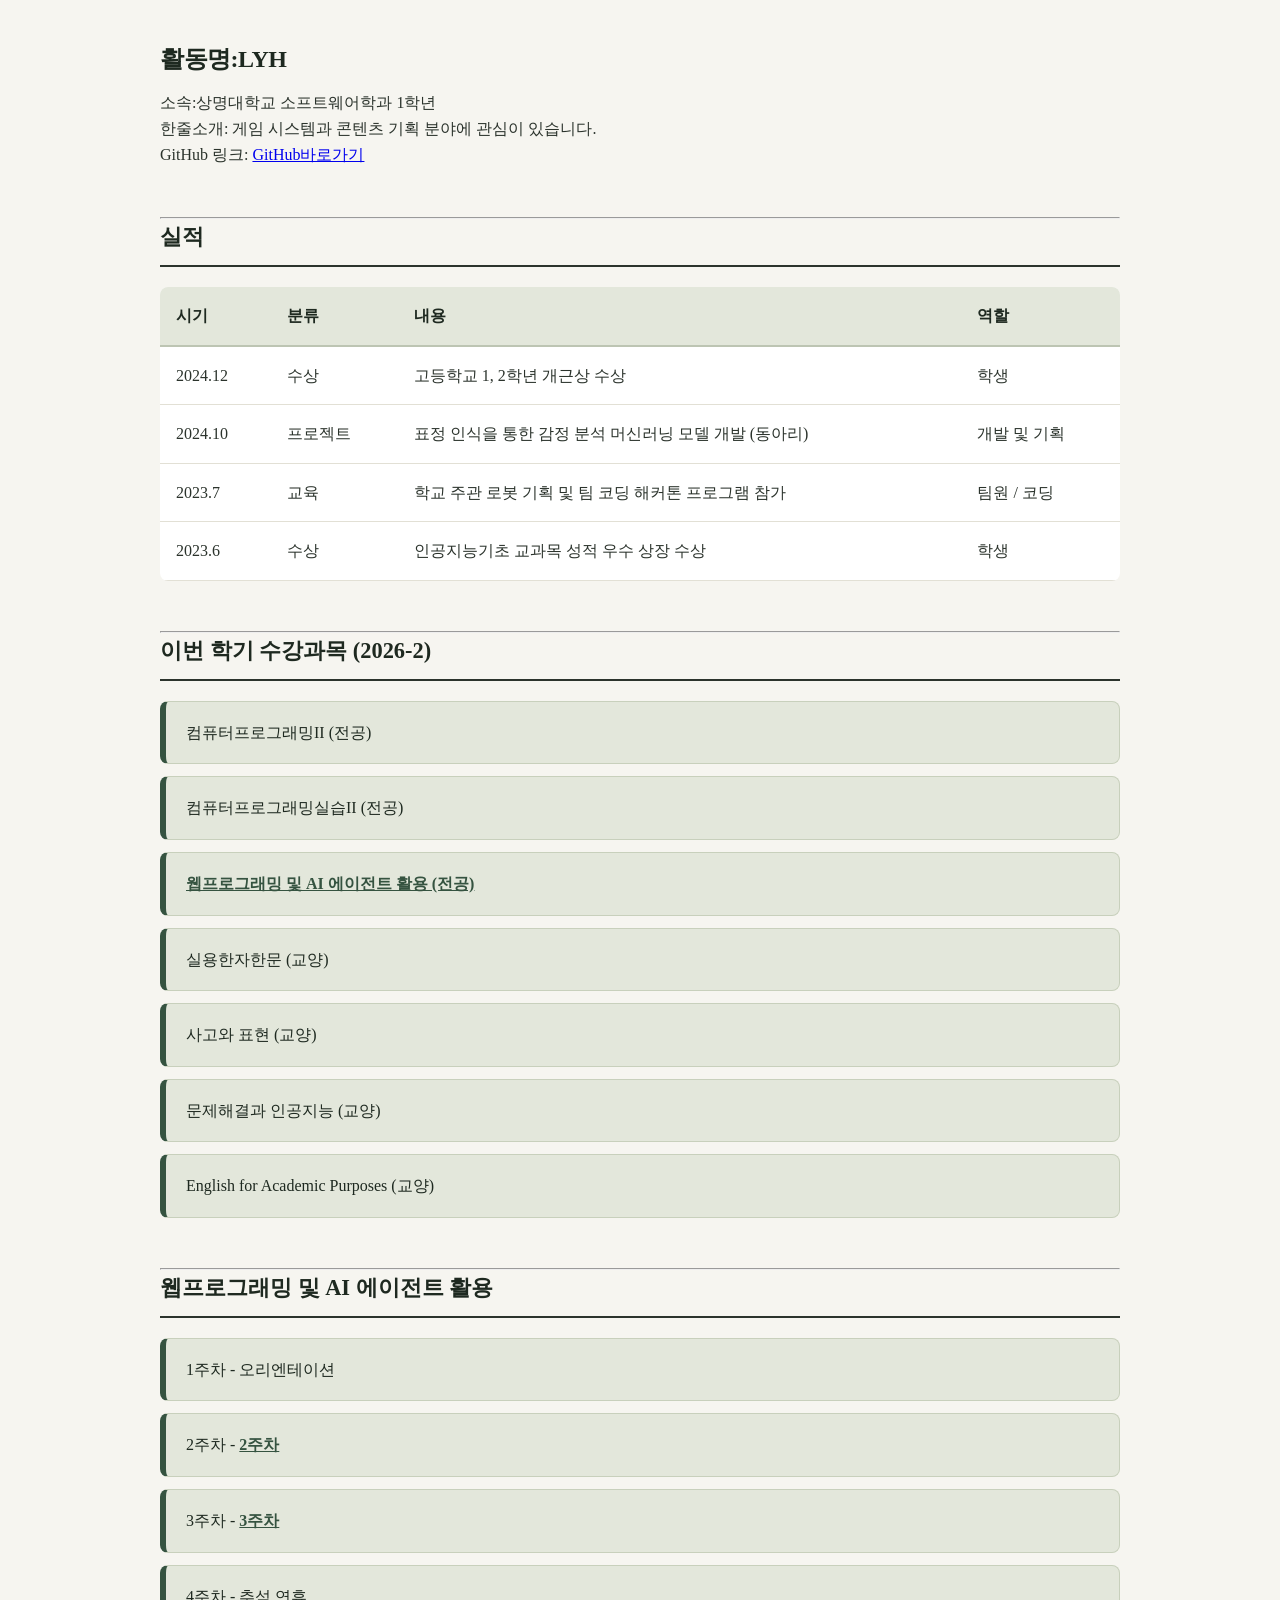
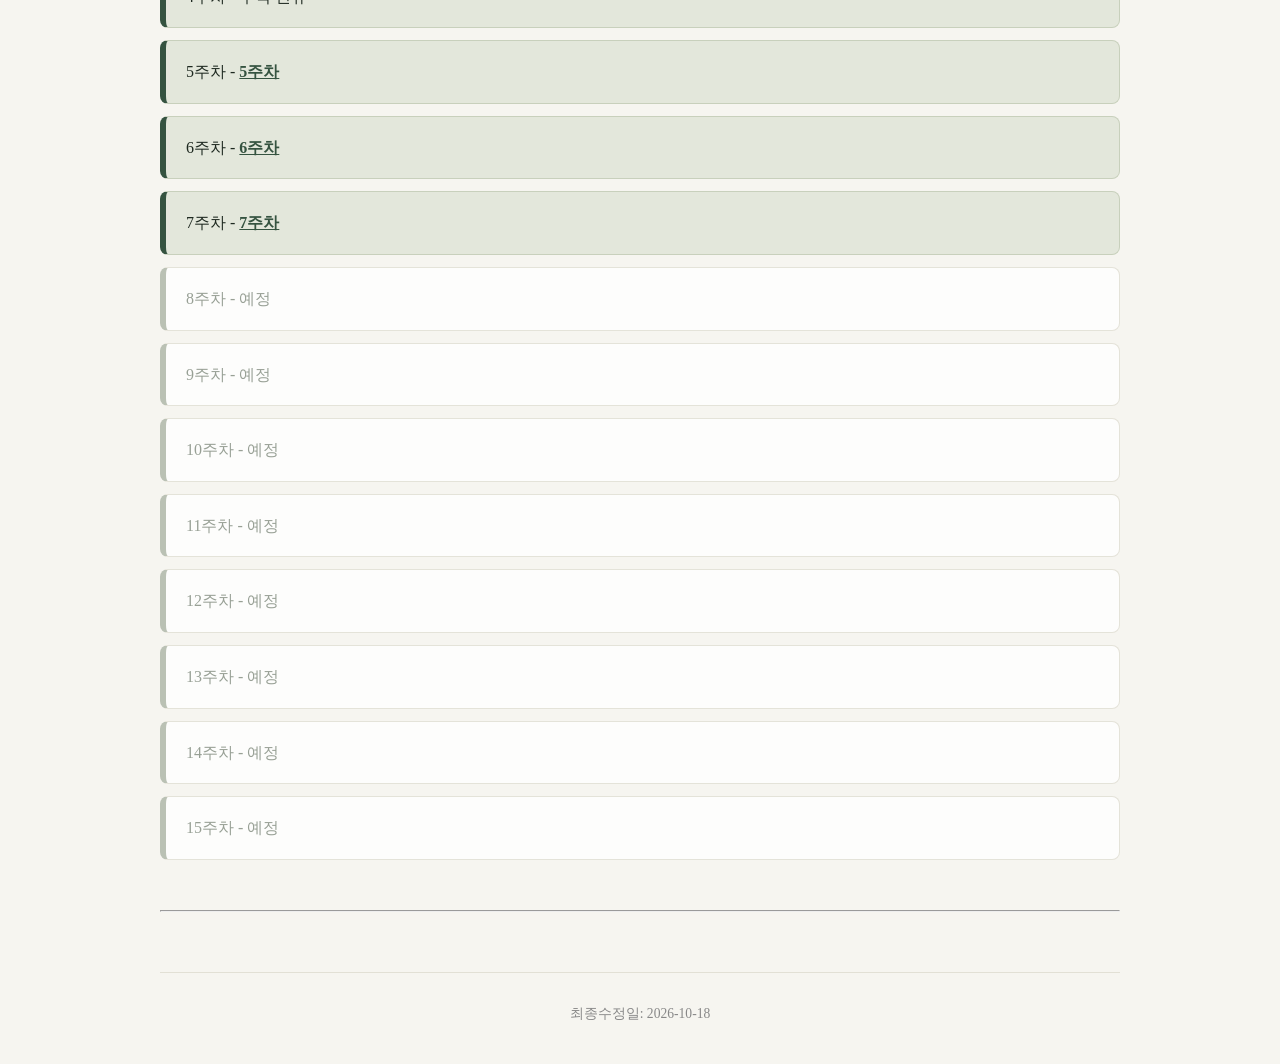
<file: index.html>
<!DOCTYPE html>
<html lang="ko">
    <head>
        <meta charset="UTF-8">
        <title>개인 포트폴리오 이력서</title>
        <link rel="stylesheet" href="style.css">
    </head>
        <body>
            <header>
                <!-- 경고 2 해결: 문서 내 <h1> 태그가 없던 문제를 해결하기 위해 첫 요소를 <h1>으로 변경 -->
                <h1>활동명:LYH</h1>
                <p>소속:상명대학교 소프트웨어학과 1학년</p>
                <p>한줄소개: 게임 시스템과 콘텐츠 기획 분야에 관심이 있습니다.</p>
                <p>GitHub 링크: <a href="https://github.com/lyh070307-droid" target="_blank">GitHub바로가기</a></p>
            </header>
            <hr>
            <main>
            <section id="achievements">
            <h2>실적</h2>
            <!-- 경고 1 해결: 지원 중단된 border="1" 속성 제거 (CSS에서 처리됨) -->
            <table>
                <tr>
                    <th>시기</th>
                    <th>분류</th>
                    <th>내용</th>
                    <th>역할</th>
                </tr>
                <tr>
                    <td>2024.12</td>
                    <td>수상</td>
                    <td>고등학교 1, 2학년 개근상 수상</td>
                    <td>학생</td>
                </tr>
                <tr>
                    <td>2024.10</td>
                    <td>프로젝트</td>
                    <td>표정 인식을 통한 감정 분석 머신러닝 모델 개발 (동아리)</td>
                    <td>개발 및 기획</td>
                </tr>
                <tr>
                    <td>2023.7</td>
                    <td>교육</td>
                    <td>학교 주관 로봇 기획 및 팀 코딩 해커톤 프로그램 참가</td>
                    <td>팀원 / 코딩</td>
                </tr>
                <tr>
                    <td>2023.6</td>
                    <td>수상</td>
                    <td>인공지능기초 교과목 성적 우수 상장 수상</td>
                    <td>학생</td>
                </tr>
            </table>
            </section>
            <hr>
            <section id="courses">
            <h2>이번 학기 수강과목 (2026-2)</h2>
            <ul>
                <li>컴퓨터프로그래밍II (전공)</li>
                <li>컴퓨터프로그래밍실습II (전공)</li>
                <li> <a href="#F-05">웹프로그래밍 및 AI 에이전트 활용 (전공)</a></li>
                <li>실용한자한문 (교양)</li>
                <li>사고와 표현 (교양)</li>
                <li>문제해결과 인공지능 (교양)</li>
                <li>English for Academic Purposes (교양)</li>
            </ul>
            </section>
            <hr>
            <section id="F-05">
            <h2>웹프로그래밍 및 AI 에이전트 활용</h2>
            <ul>
                <li class="done">1주차 - 오리엔테이션</li>
                <li class="done">2주차 - <a href="doc02.html" target="_blank">2주차</a></li>
                <li class="done">3주차 - <a href="doc03.html" target="_blank">3주차</a></li>
                <li class="done">4주차 - 추석 연휴</li>
                <li class="done">5주차 - <a href="doc05.html" target="_blank">5주차</a></li>
                <li class="done">6주차 - <a href="doc06.html" target="_blank">6주차</a></li>
                <li class="done">7주차 - <a href="doc07.html" target="_blank">7주차</a></li>
                <li class="planed">8주차 - 예정</li>
                <li class="planed">9주차 - 예정</li>
                <li class="planed">10주차 - 예정</li>
                <li class="planed">11주차 - 예정</li>
                <li class="planed">12주차 - 예정</li>
                <li class="planed">13주차 - 예정</li>
                <li class="planed">14주차 - 예정</li>
                <li class="planed">15주차 - 예정</li>
            </ul>
            </section>
            </main>
            <hr>
            <footer>
                <p>최종수정일: 2026-10-18</p>
            </footer>
        </body>
</html>
</file>
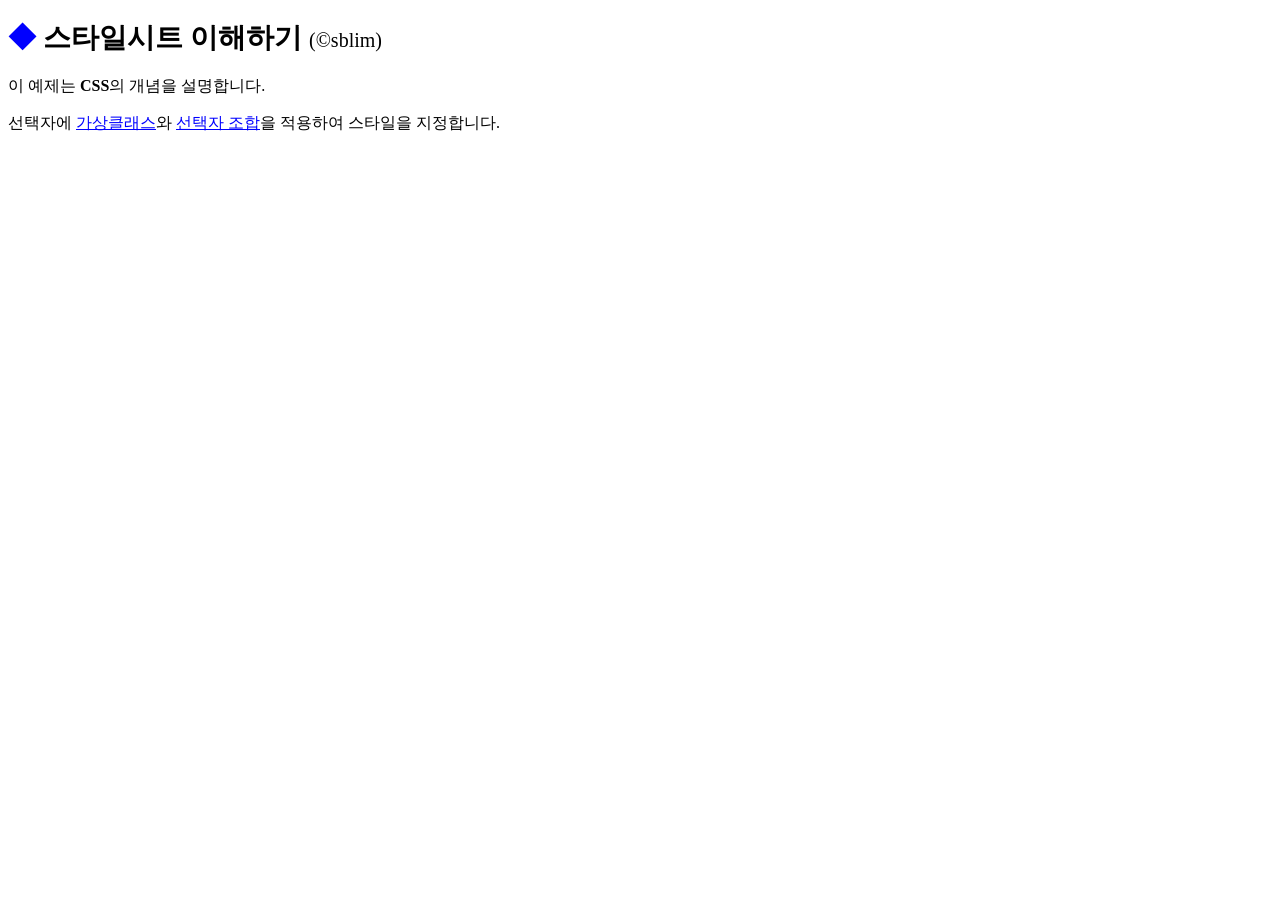
<file: doc05.html>
<!DOCTYPE html>
<html lang="ko">
<head>
  <meta charset="UTF-8">
  <title>스타일시트 이해하기</title>
  <style>
    h1 {
      font-size: 28px;
    }
    h1::before {
      content: "◆ ";
      color: blue;
    }
    .copyright {
      font-size: 20px;
      font-weight: normal;
    }
    strong {
      font-weight: bold;
    }
    a {
      color: blue;
      text-decoration: underline;
    }
  </style>
</head>
<body>
  <h1>스타일시트 이해하기 <span class="copyright">(©sblim)</span></h1>
  
  <p>이 예제는 <strong>CSS</strong>의 개념을 설명합니다.</p>
  
  <p>선택자에 <a href="#">가상클래스</a>와 <a href="#">선택자 조합</a>을 적용하여 스타일을 지정합니다.</p>
</body>
</html>
</file>
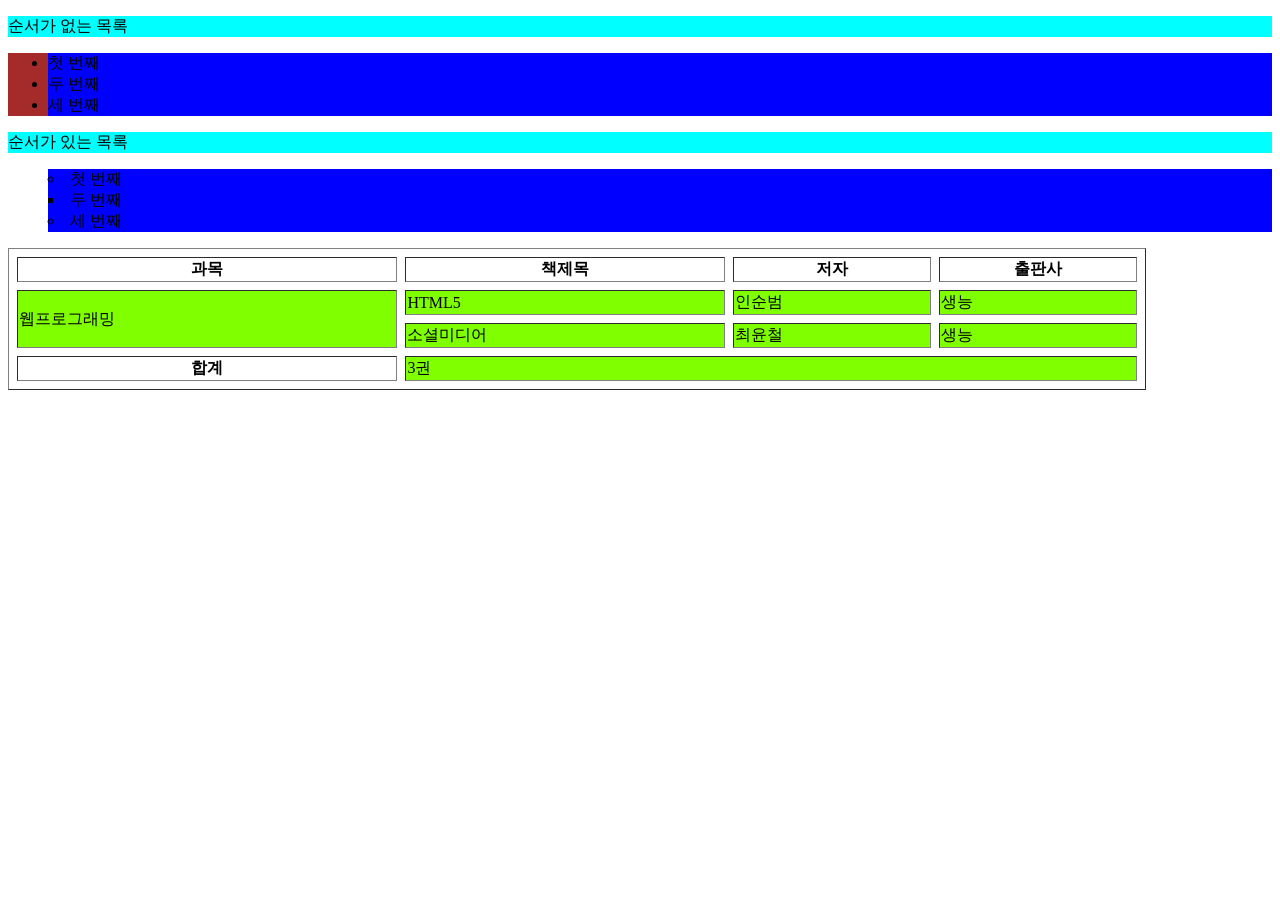
<file: doc06.html>
<!DOCTYPE html>
<html>
    <head>
        <meta charset="UTF-8">
        <title>웹프로그래밍 과제</title>
        <style type="text/css">
            ol li { list-style-type: lower-alpha; }
            ol { list-style-position: inside; }
            ul { list-style-position: outside; }
            li.kor { list-style-type: square; }
            li.usa { list-style-type: circle; }
            
            #book { 
                width: 90%; 
                min-width: 600px; 
                border-spacing: 8px; 
            }
            
            p { 
                background-color: aqua; 
            }
            
            p:hover {
                background-color: yellow; 
            }
            
            ul { 
                background-color: brown; 
            }
            
            li { 
                background-color: blue; 
            }
            
            td { 
                background-color: chartreuse; 
            }
        </style>
    </head>
    <body>
        <p>순서가 없는 목록</p>
        <ul>
            <li>첫 번째</li>
            <li>두 번째</li>
            <li>세 번째</li>
        </ul>
        
        <p>순서가 있는 목록</p>
        <ol>
            <li class="usa">첫 번째</li>
            <li class="kor">두 번째</li>
            <li class="usa">세 번째</li>
        </ol>  
        
        <table border="1" id="book">
            <tr>
                <th>과목</th>
                <th>책제목</th>
                <th>저자</th>
                <th>출판사</th>
            </tr>
            <tr>
                <td rowspan="2">웹프로그래밍</td>
                <td>HTML5</td>
                <td>인순범</td>
                <td>생능</td>
            </tr>
            <tr>
                <td>소셜미디어</td>
                <td>최윤철</td>
                <td>생능</td>
            </tr>
            <tr>
                <th>합계</th>
                <td colspan="3">3권</td>
            </tr>
        </table>         
    </body>
</html>
</file>
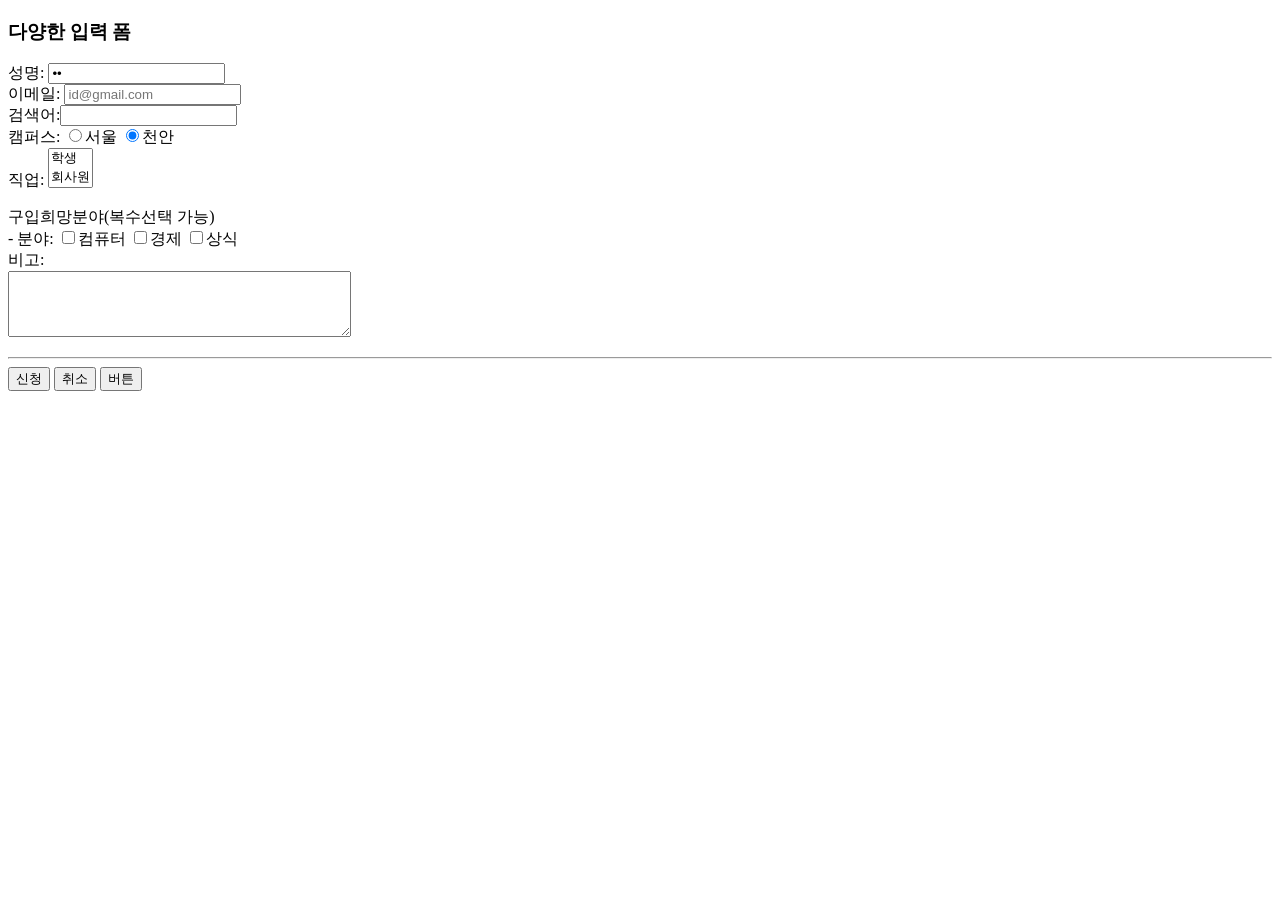
<file: doc07.html>
<!DOCTYPE html>
<head>
    <meta charset="UTF-8">
</head>
<body>
    <h3>다양한 입력 폼</h3>

   <form method="get" action="https://lib.smu.ac.kr/search">

      성명: <input type="password" name="person" value="이름"/> <br>
      이메일: <input type="email" name="'email" placeholder="id@gmail.com"/><br>
      검색어:<input type="text" name="q"/><br>

      캠퍼스: <input type="radio" name="campuscode" value="00"/>서울

               <input type="radio" name="campuscode" value="01" checked/>천안<br>

      직업: <select name="job"  size="2">

                  <option>학생</option> <option>회사원</option>

                  <option>공무원</option> <option>기타</option>

               </select>

   <p> 구입희망분야(복수선택 가능)<br>

    - 분야: <input type="checkbox" name="books" value="computer"/>컴퓨터

               <input type="checkbox" name="books" value="economy"/>경제

               <input type="checkbox" name="books" value="common"/>상식<br>

      비고: <br>

              <textarea name="comments" rows="4" cols="40"/></textarea>

    </p> <hr>

           <input type="submit" value="신청"/>

           <input type="reset" value="취소"/>
           <input type="button" value="버튼" onclick="alert('버튼 클릭')"/>

   </form>
</body>
</file>
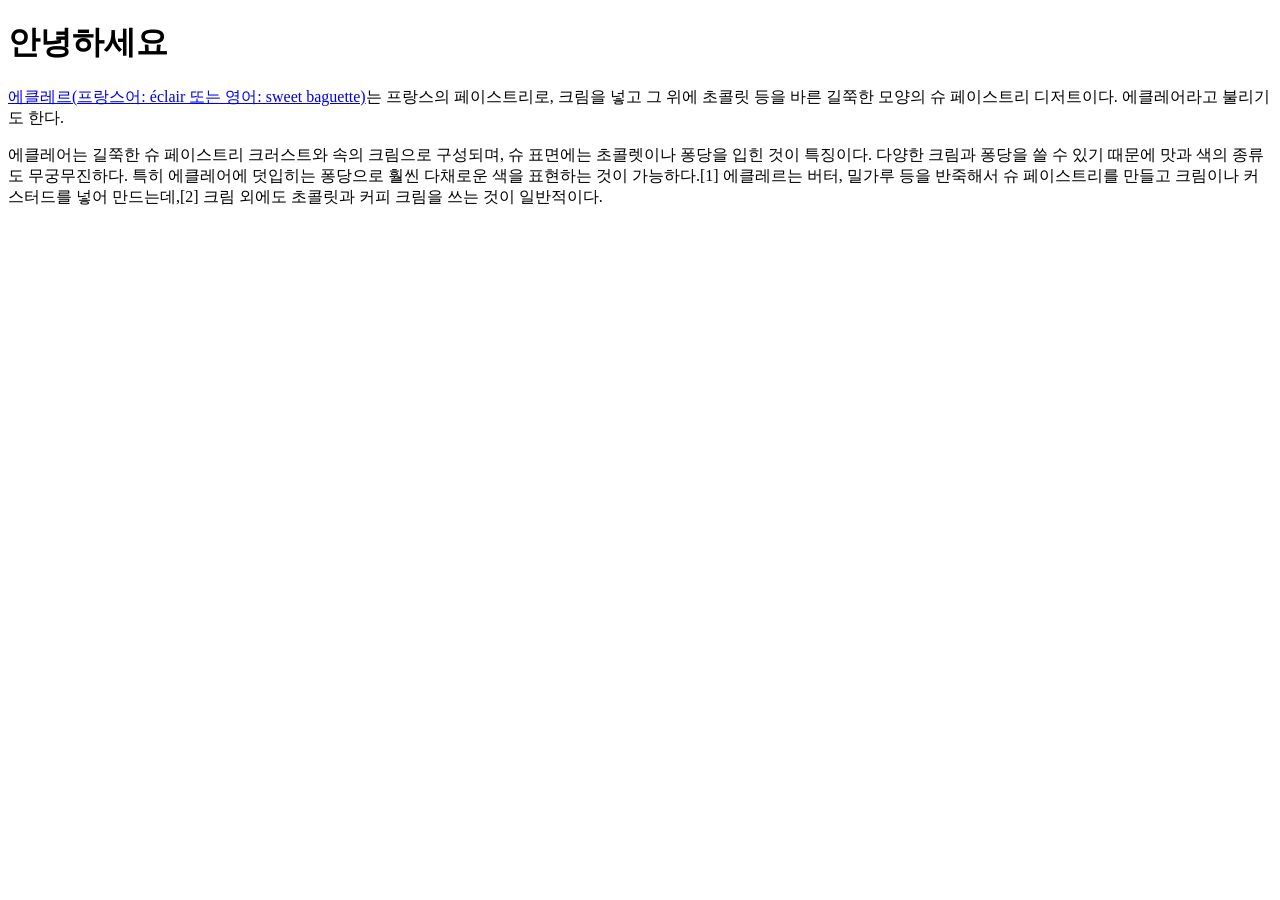
<file: Untitled-1.html>
<!DOCTYPE html>
<html>
<head>
    <title>test1</title>
</head>
<body>
    <h1>안녕하세요</h1>
    <p><a href="#anchor">에클레르(프랑스어: éclair 또는 영어: sweet baguette)</a>는 프랑스의 페이스트리로, 크림을 넣고 그 위에 초콜릿 등을 바른 길쭉한 모양의 슈 페이스트리 디저트이다. 에클레어라고 불리기도 한다.</p>
    <p><a id="anchor">에클레어</a>는 길쭉한 슈 페이스트리 크러스트와 속의 크림으로 구성되며, 슈 표면에는 초콜렛이나 퐁당을 입힌 것이 특징이다. 다양한 크림과 퐁당을 쓸 수 있기 때문에 맛과 색의 종류도 무궁무진하다. 특히 에클레어에 덧입히는 퐁당으로 훨씬 다채로운 색을 표현하는 것이 가능하다.[1] 에클레르는 버터, 밀가루 등을 반죽해서 슈 페이스트리를 만들고 크림이나 커스터드를 넣어 만드는데,[2] 크림 외에도 초콜릿과 커피 크림을 쓰는 것이 일반적이다.</p>
    

</body>
</html>
</file>
<file: style.css>
* {
  box-sizing: border-box;
  margin: 0;
  padding: 0;
}

/* 1. 전체 화면 기본 및 최소 너비 고정 */
html {
  width: 100%;
  min-width: 1000px;
  background-color: #f6f5f0;
}

body {
  width: 1000px !important;
  min-width: 1000px !important;
  margin: 0 auto !important;
  padding: 40px 20px;
  background-color: #f6f5f0;
  color: #2b332c;
  line-height: 1.6;
}

header, section, footer {
  width: 100%;
}

header, section {
  margin-bottom: 50px;
}

h1 {
  font-size: 1.5rem;
  font-weight: 700;
  color: #1e2920;
  letter-spacing: -0.02em;
  margin-bottom: 12px;
}

h2 {
  font-size: 1.4rem;
  font-weight: 800;
  color: #1e2920;
  margin-bottom: 20px;
  border-bottom: 2px solid #2b332c;
  padding-bottom: 10px;
}

/* -------------------------------------------------- */
/* 🎯 1~7주차 (진행/완료) vs 8~15주차 (예정) 색상 구분 */
/* -------------------------------------------------- */

ul, ol {
  list-style: none;
  padding: 0;
}

/* [1~7주차] 진한 올리브 그린 포인트 (진행/완료 항목) */
li:nth-child(-n+7) {
  background-color: #e3e7db;
  border: 1px solid #c8d0bc;
  border-left: 6px solid #355340;
  padding: 18px 20px;
  margin-bottom: 12px;
  border-radius: 8px;
  color: #1e2920;
}

li:nth-child(-n+7) a {
  color: #355340;
  font-weight: 700;
}

/* [8~15주차] 연한 베이지/회색 톤 (예정/미진행 항목) */
li:nth-child(n+8) {
  background-color: #ffffff;
  border: 1px solid #e2e0d5;
  border-left: 6px solid #b0b8aa;
  padding: 18px 20px;
  margin-bottom: 12px;
  border-radius: 8px;
  color: #889286;
  opacity: 0.85;
}

li:nth-child(n+8) a {
  color: #717a6f;
}

/* -------------------------------------------------- */
/* 🛠️ 표(Table) 구역 설정 및 글씨 찌그러짐 방지 */
/* -------------------------------------------------- */

table {
  width: 100%;
  border-collapse: collapse;
  margin-top: 15px;
  background-color: #ffffff;
  border-radius: 8px;
  overflow: hidden;
  table-layout: auto;
}

th, td {
  padding: 16px 16px;
  text-align: left;
  border-bottom: 1px solid #e2e0d5;
  word-break: keep-all;
}

th {
  background-color: #e3e7db !important;
  color: #1e2920;
  font-weight: 700;
  white-space: nowrap;
  border-bottom: 2px solid #bdc5b3;
}

/* 푸터 */
footer {
  text-align: center;
  font-size: 0.85rem;
  color: #888888;
  border-top: 1px solid #e2e0d5;
  padding-top: 30px;
  margin-top: 60px;
}
</file>
